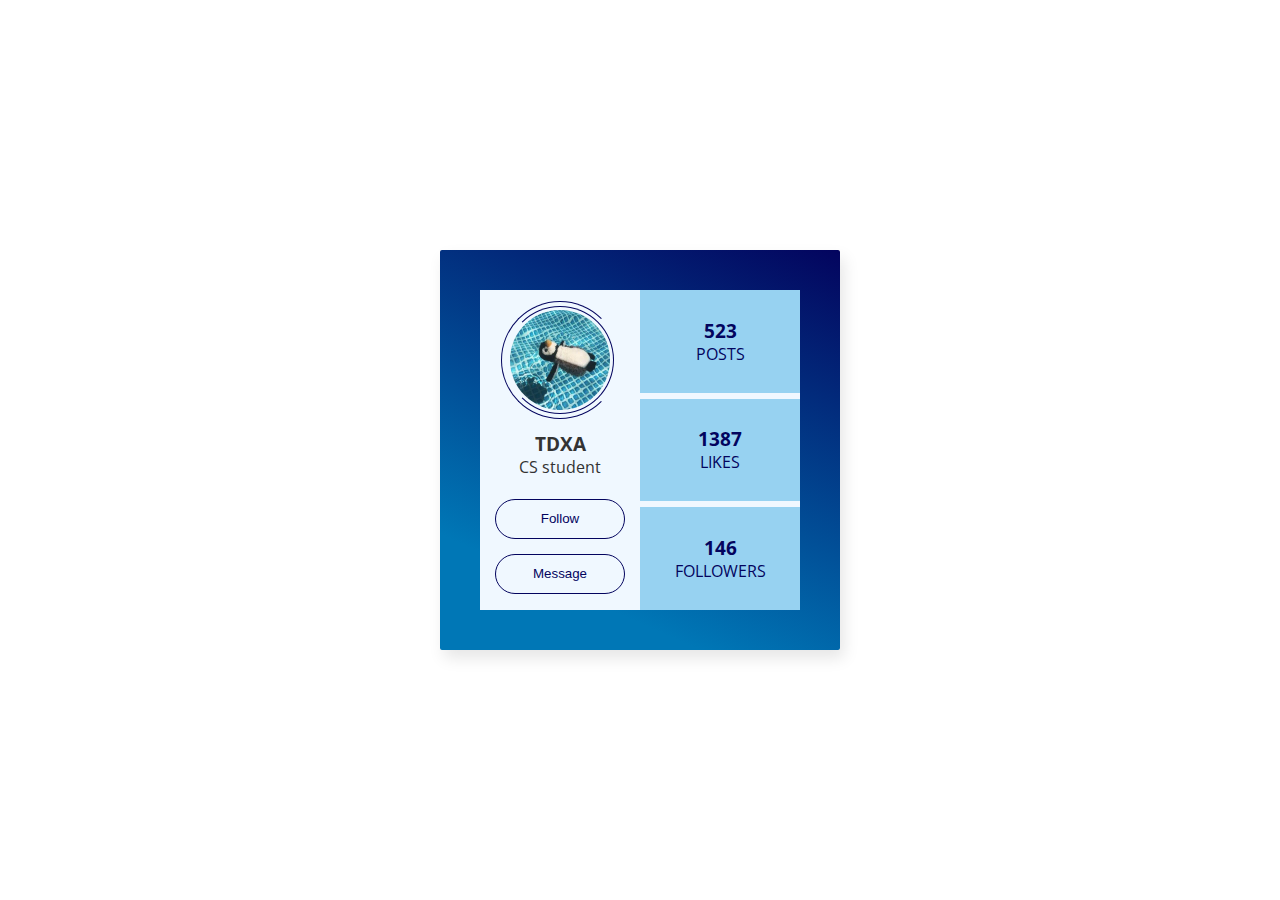
<file: N_006/index.html>
<!DOCTYPE html>
<html>

<head>
    <link rel="stylesheet" href="style.css" type="text/css">
</head>

<body>
    <div class="frame">
        <div class="center">
            <div class="container">
                <div class="left">
                    <div class="profile">
                        <div class="photo"> 
                                
                            <div class="big circle"></div>
                            <div class="small circle"></div>
                            <img src="./avatar.jpg" alt="Profile picture" title="tdxa">
                        </div>
                        <div class="personal-data">
                            <h3>TDXA</h3>
                            <p>CS student</p>
                        </div>
                    </div>
                    <div class="buttons">
                        <button class="btn-follow">
                            Follow
                        </button>
                        <button class="btn-message">
                            Message
                        </button>
                    </div>
                </div>
                <div class="right">
                    <section>
                        <h3>523</h3>
                        <p>POSTS</p>
                    </section>
                    <section>
                        <h3>1387</h3>
                        <p>LIKES</p>
                    </section>
                    <section>
                        <h3>146</h3>
                        <p>FOLLOWERS</p>
                    </section>
                </div>
            </div>
        </div>
    </div>
</body>

</html>
</file>
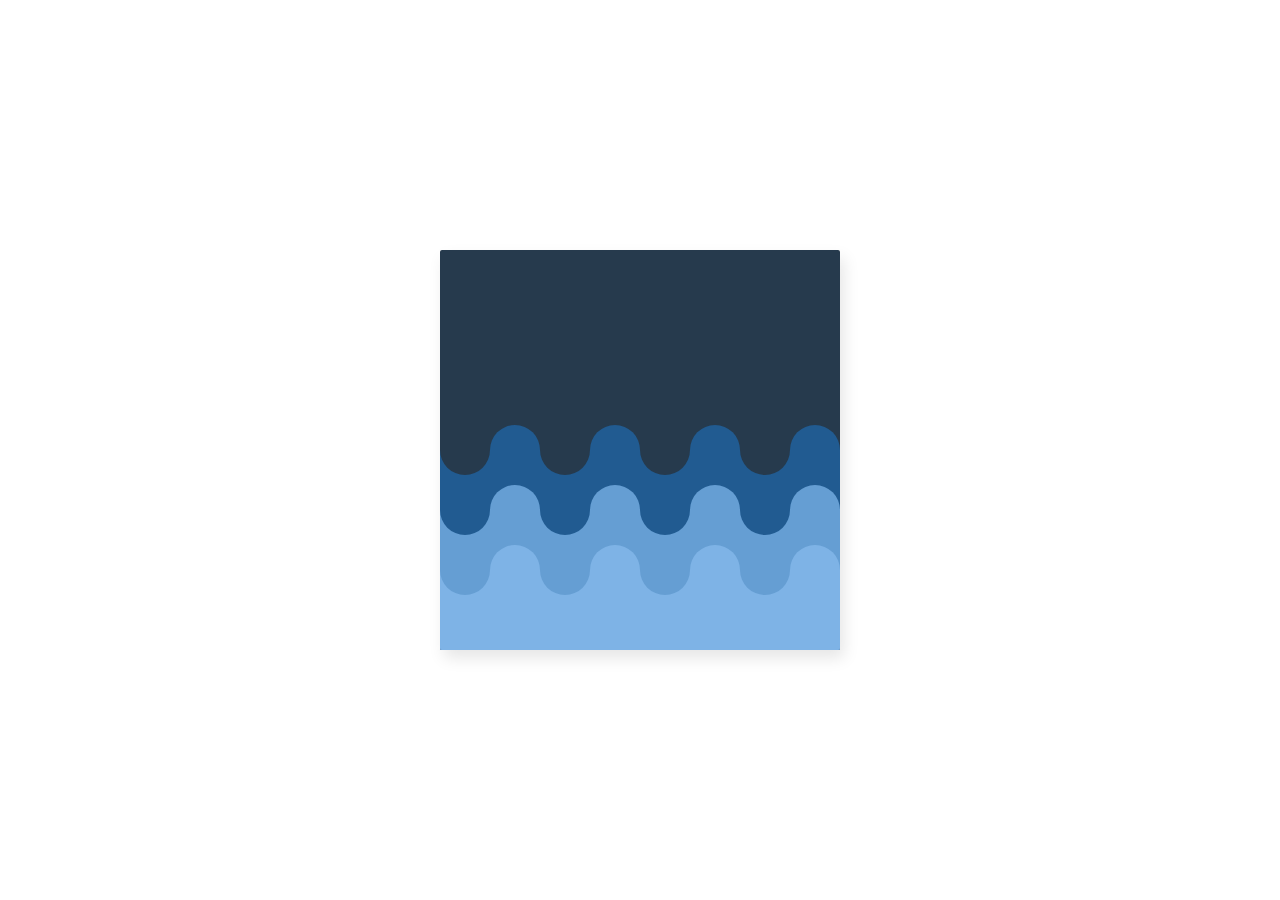
<file: N_054/index.html>
<!DOCTYPE html>
<html>
<link rel="stylesheet" href="style.css" type="text/css">

<head>

</head>

<body>
    <div class="frame">
        <div class="wave w-1">
            <section class="container">
                <div></div>
                <div></div>
                <div></div>
                <div></div>
                <div></div>
                <div></div>
                <div></div>
                <div></div>
                <div></div>
                <div></div>
            </section>
            <div class="water"></div>
        </div>
        <div class="wave w-2">
            <section class="container">
                <div></div>
                <div></div>
                <div></div>
                <div></div>
                <div></div>
                <div></div>
                <div></div>
                <div></div>
                <div></div>
                <div></div>
            </section>
            <div class="water"></div>
        </div>
        <div class="wave w-3">
            <section class="container">
                <div></div>
                <div></div>
                <div></div>
                <div></div>
                <div></div>
                <div></div>
                <div></div>
                <div></div>
                <div></div>
                <div></div>
            </section>
            <div class="water"></div>
        </div>

    </div>
</body>

</html>
</file>
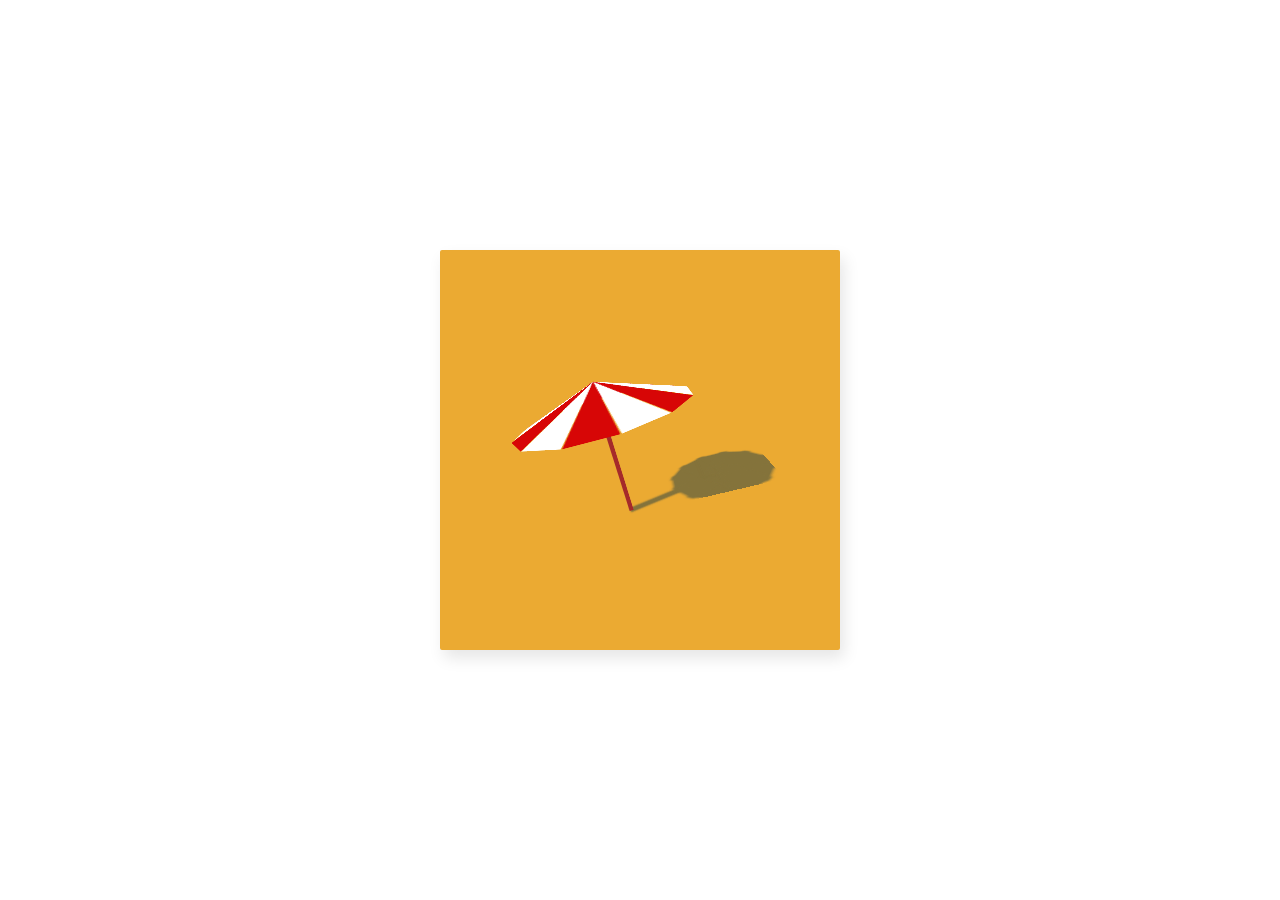
<file: N_067/index.html>
<!DOCTYPE html>
<html>

<head>
    <link rel="stylesheet" href="style.css" type="text/css">
</head>

<body>
    <div class="frame">
        <div class="umbrella">
            <div class="pole"></div>
            <div class="shadow-pole"></div>
            <div class="umbrella-top">
                <div class="triangle triangle-1"></div>
                <div class="triangle triangle-2"></div>
                <div class="triangle triangle-3"></div>
                <div class="triangle triangle-4"></div>
                <div class="triangle triangle-5"></div>
                <div class="triangle triangle-6"></div>
                <div class="triangle triangle-7"></div>
                <div class="triangle triangle-8"></div>
                <div class="triangle triangle-9"></div>
                <div class="triangle triangle-10"></div>
                <div class="triangle triangle-11"></div>
                <div class="triangle triangle-12"></div>
            </div>
            <div class="shadow-umbrella-top">
                <div class="triangle triangle-1"></div>
                <div class="triangle triangle-2"></div>
                <div class="triangle triangle-3"></div>
                <div class="triangle triangle-4"></div>
                <div class="triangle triangle-5"></div>
                <div class="triangle triangle-6"></div>
                <div class="triangle triangle-7"></div>
                <div class="triangle triangle-8"></div>
                <div class="triangle triangle-9"></div>
                <div class="triangle triangle-10"></div>
                <div class="triangle triangle-11"></div>
                <div class="triangle triangle-12"></div>
            </div>
        </div>
    </div>
</body>

</html>
</file>
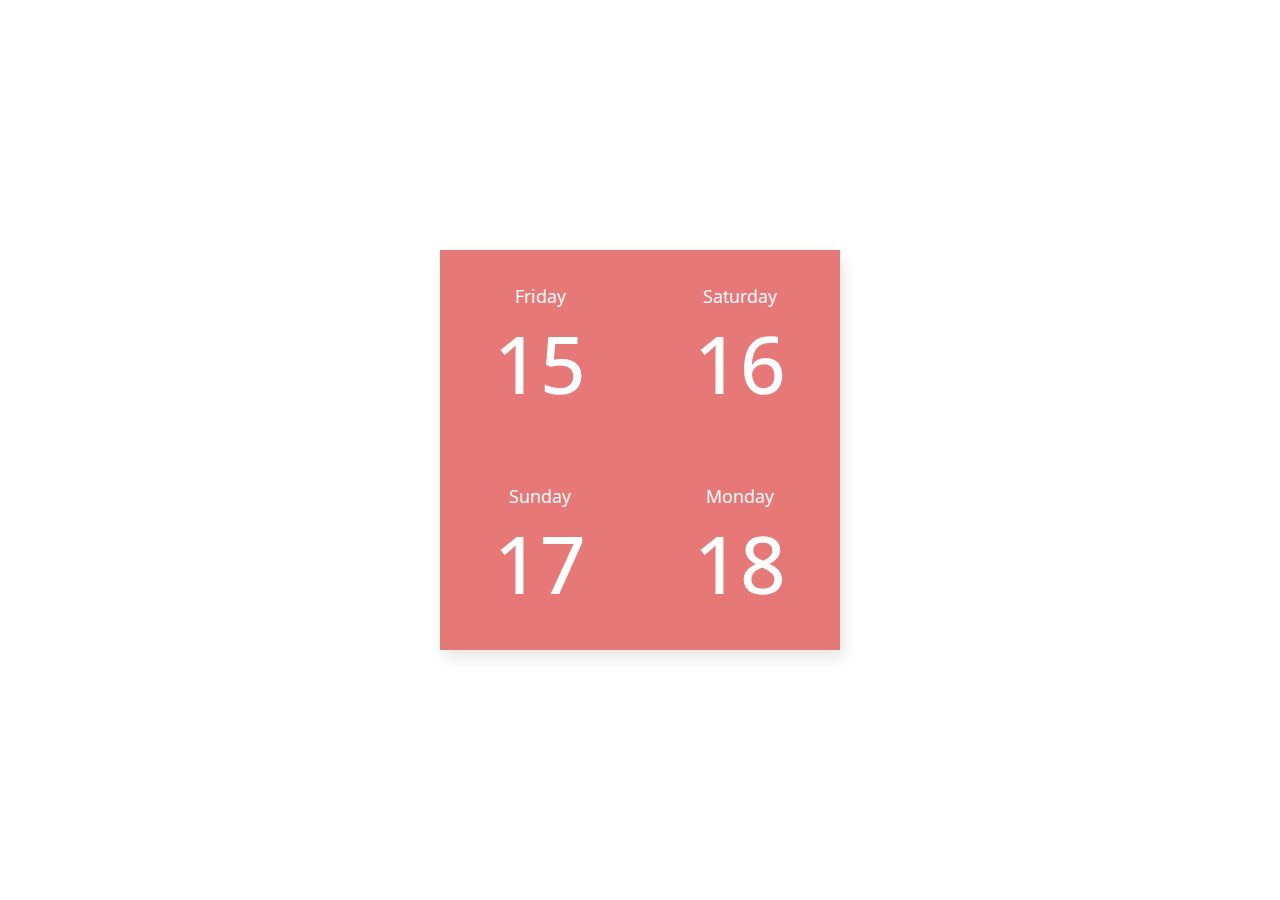
<file: N_070/index.html>
<!DOCTYPE html>
<html>

<head>
    <link rel="stylesheet" href="style.css" type="text/css">
</head>

<body>
    <div class="frame">
        <div class="block">
            <span class="day">Friday</span>
            <span class="number">15</span>
        </div>
        <div class="block">
            <span class="day">Saturday</span>
            <span class="number">16</span>
        </div>
        <div class="block">
            <span class="day">Sunday</span>
            <span class="number">17</span>
        </div>
        <div class="block">
            <span class="day">Monday</span>
            <span class="number">18</span>
        </div>
    </div>
</body>

</html>
</file>
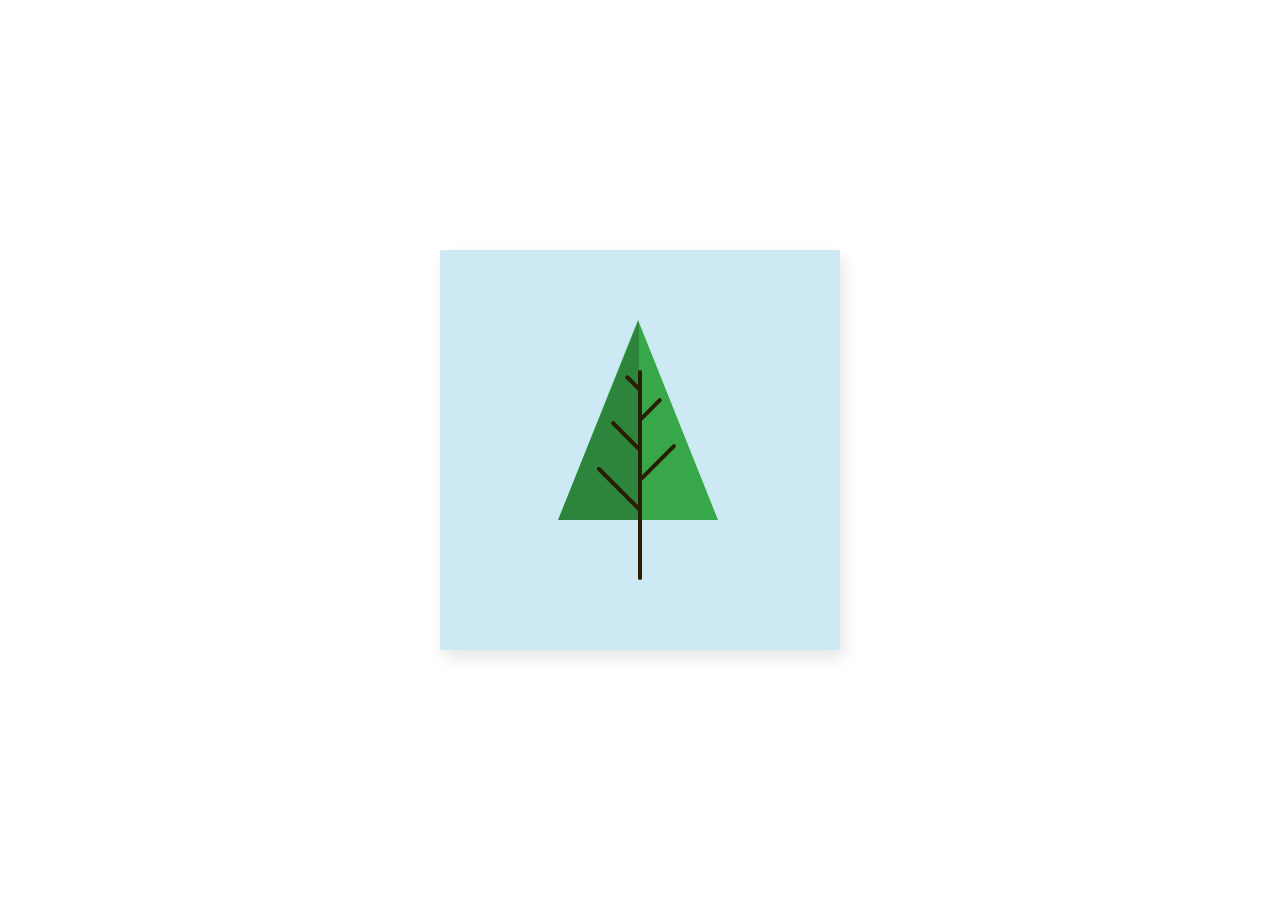
<file: N_094/index.html>
<!DOCTYPE html>
<html>

<head>
    <link rel="stylesheet" href="style.css" type="text/css">
</head>

<body>
    <div class="frame">
        <div class="tree">
            <div class="leafs"></div>
            <div class="trunk">
                <div class="branch"></div>
                <div class="branch"></div>
                <div class="branch"></div>
                <div class="branch"></div>
                <div class="branch"></div>
            </div>
        </div>
    </div>
</body>
</html>
</file>
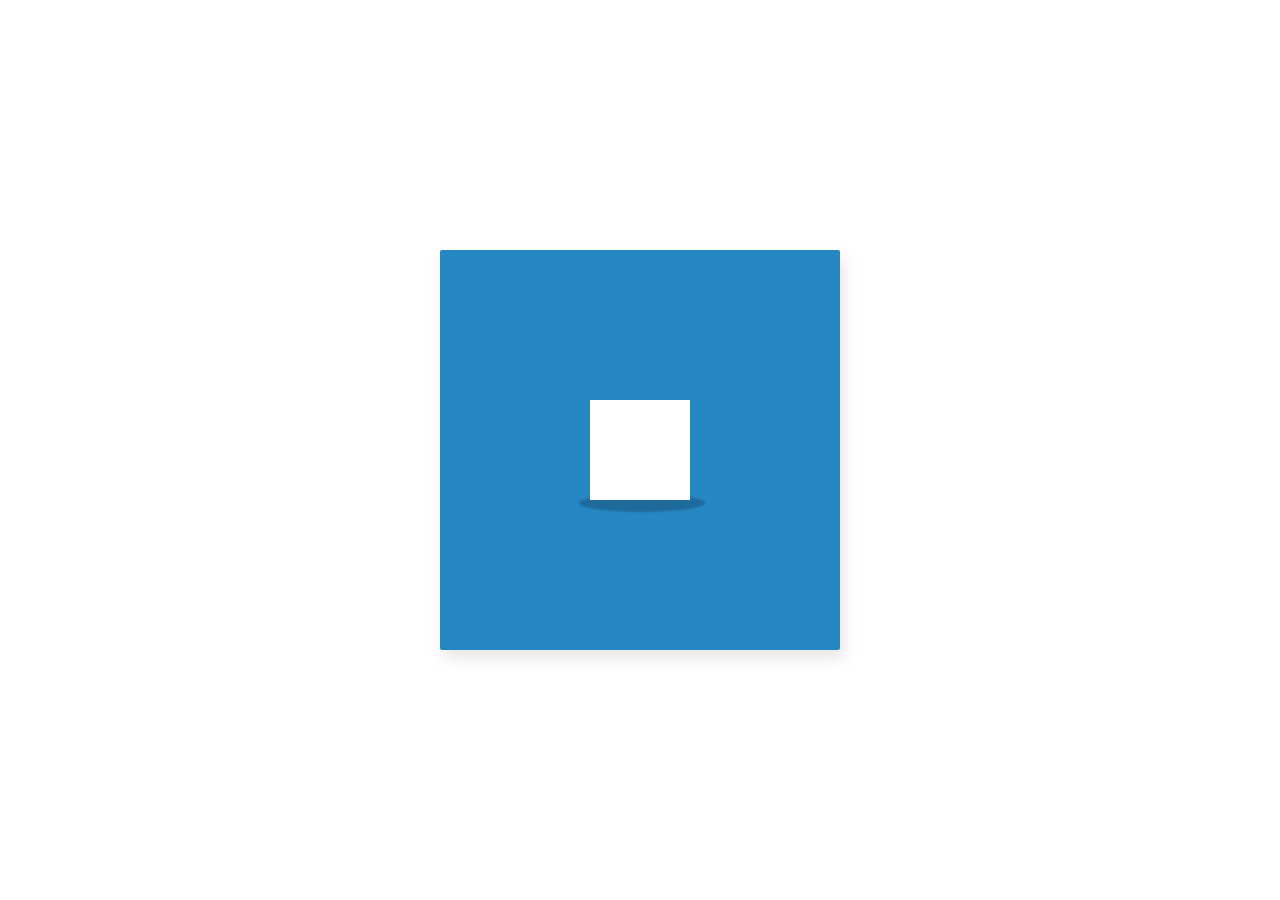
<file: N_096/index.html>
<!DOCTYPE html>
<html>

<head>
    <link rel="stylesheet" href="style.css" type="text/css">
</head>

<body>
    <div class="frame">
        <div class="center">
            <div class="jump">
                <div class="squezze">
                    <div class="rotate">
                        <div class="square"></div>
                    </div>
                </div>
            </div>
            <div class="shadow"></div>
        </div>
    </div>
</body>

</html>
</file>
<file: N_006/style.css>
@import url(https://fonts.googleapis.com/css?family=Open+Sans:700,300);
*{
    margin: 0;
    padding: 0;
    box-sizing: border-box;
}

.frame {
    position: absolute;
    top: 50%;
    left: 50%;
    width: 400px;
    height: 400px;
    margin-top: -200px;
    margin-left: -200px;
    border-radius: 2px;
	box-shadow: 4px 8px 16px 0 rgba(0,0,0,0.1);
	overflow: hidden;
    background: #fff;
    color: #333;
	font-family: 'Open Sans', Helvetica, sans-serif;
	-webkit-font-smoothing: antialiased;
	-moz-osx-font-smoothing: grayscale;
}

.center {
    position: absolute;
    display: flex;
    width: 100%;
    height: 100%;
    top: 50%;
    left: 50%;
    transform: translate(-50%,-50%);
    background: rgb(3,4,94);
    background: linear-gradient(204deg, rgba(3,4,94,1) 0%, rgba(0,119,182,1) 80%);
    box-shadow: 4px 8px 16px 0 rgba(0,0,0,0.1);
    padding: 0;
}

.container{
    width: 100%;
    margin: 40px;
    display: flex;
    background-color: aliceblue;
}

/* ----------------------
    LEFT SECTION
------------------------*/

.left{
    width: 50%;
}

.right{
    width: 50%;
    display: grid;
    grid-row-gap: 3px;
}

.profile, 
.buttons{
    display: flex;
    flex-direction: column;
    align-items: center;
    justify-content: space-around;
    height: 65%;
}

.profile{
    padding: 10px 0px;
}

/* ----------------------
    PROFILE PICTURE
------------------------*/
.photo{
    display: flex;
    position: relative;
    align-items: center;
    justify-content: center;
    width: 100px;
    height: 100px;
}

.photo:hover .small{
    transform: rotate(360deg);
}
.photo:hover .big{
    transform: rotate(-360deg);
}

.circle{
    position:absolute;
    border-radius: 50%;
    border: 1px solid black;
    transition: all 1s ease-in-out;
}

.small{
    width: 108px;
    height: 108px;
    border-color: #03045E;
    border-left-color: transparent;
}

.big{
    width: 118px;
    height: 118px;
    border-color: #03045E;
    border-right-color: transparent;
}

img{
    width: 100px;
    height: 100px;
    border-radius: 50%;
}

/* ----------------------
    PERSONAL DATA
            &
        BUTTONS 
------------------------*/

.personal-data{
    text-align: center;
}

.buttons{
    justify-content: center;
    height: 30%;
    width: 100%;
}

.btn-follow,
.btn-message{
    width: 130px;
    height: 40px;
    border: 1px solid #03045E;
    border-radius: 20px;
    background-color: aliceblue;
    color: #03045E;
}

.btn-message{
    margin-top: 15px;
}

button:hover{
    color: aliceblue;
    background: #03045E;
    cursor: pointer;
}

/* ----------------------
    RIGHT SECTION
------------------------*/

.right section{
    display: flex;
    flex-direction: column;
    align-items: center;
    justify-content: center;
    background-color: #97d2f1;
    color: #03045E;
}
.right section:nth-child(2){
	margin: 3px 0;
}
section:hover{
    cursor: pointer;
    background: #68c2f3;
}
</file>
<file: N_054/style.css>
.frame {
position: absolute;
top: 50%;
left: 50%;
width: 400px;
height: 400px;
margin-top: -200px;
margin-left: -200px;
border-radius: 2px;
box-shadow: 4px 8px 16px 0 rgba(0,0,0,0.1);
overflow: hidden;
background: #263A4D;
color: #333;
font-family: 'Open Sans', Helvetica, sans-serif;
-webkit-font-smoothing: antialiased;
-moz-osx-font-smoothing: grayscale;
}

.wave{
    position: absolute;
    bottom: 0%;
    width: 450px;
}

.wave .container{
    margin: 0;
    padding: 0;
    top: -25px;
    list-style: none;
    position: absolute;
    display: grid;
    grid-template-rows: 50px;
    grid-template-columns: repeat(9,50px);
}

.wave section div {
	display: inline-block;
	margin:0;
	background-color: #5d90bf;
}

.wave section div:nth-of-type(odd) {
	border-radius: 50% 50% 0 0;
}
.wave section div:nth-of-type(even) {
	border-radius: 0 0 50% 50%;
}



/* waves */
.w-1{
    z-index: 3;
    left: -50px;
    animation: move_wave 6s linear infinite;
}

.w-1 section div{
    background: #7EB3E6;
}

.w-1 section div:nth-of-type(even){
    background: #659ed3;
}

.w-1 .water{
    background-color: #7EB3E6;
    height: 80px;
}



.w-2{
    z-index: 2;
    left: -50px;
    animation: move_wave 4s linear infinite;
}

.w-2 section div{
    background: #659ed3;
}

.w-2 section div:nth-of-type(even){
    background: #215b91;
}

.w-2 .water{
    background-color: #659ed3;
    height: 140px;
}


.w-3{
    z-index: 1;
    left: -50px;
    animation: move_wave 6s linear infinite;
}

.w-3 section div{
    background: #215b91;
}

.w-3 section div:nth-of-type(even){
    background: #263A4D;
}

.w-3 .water{
    background: #215b91;
    height: 200px;
}



/* animation */
@keyframes move_wave{
    0% {
		transform: translateX(0px);
	}
	50% {
		transform: translateX(40px);
	}
	100%{
		transform: translateX(0px);
	}
}
</file>
<file: N_067/style.css>
@import url(https://fonts.googleapis.com/css?family=Open+Sans:700,300);
*{
    margin: 0;
    padding: 0;
    box-sizing: border-box;
}

.frame {
    position: absolute;
    top: 50%;
    left: 50%;
    width: 400px;
    height: 400px;
    margin-top: -200px;
    margin-left: -200px;
    border-radius: 2px;
	box-shadow: 4px 8px 16px 0 rgba(0,0,0,0.1);
	overflow: hidden;
    background: rgb(235, 170, 50);
    color: #fff;
	font-family: 'Open Sans', Helvetica, sans-serif;
	-webkit-font-smoothing: antialiased;
	-moz-osx-font-smoothing: grayscale;
    perspective: 350px;
}

.umbrella{
    position: absolute;
    left: 13%;
    top: 8%;
    transform-style: preserve-3d;
    transform: rotateX(70deg) rotateY(-15deg);
}

/* 
-------------------------    
UMBRELLA POLE
-------------------------
*/

.umbrella .pole{
    position: absolute;
    z-index: 2;
    width: 5px;
    height: 150px;
    top: 100px;
    left: 97px;
    background: brown;
    transform-origin: 50% 0%;
    transform: translateZ(-1px) rotateX(-90deg);
}

.umbrella .shadow-pole{
    position: absolute;
    z-index: -1;
    width: 4px;
    height: 70px;
    top: 100px;
    left: 97px;
    background: #84733b;
    transform-origin: 50% 0%;
    transform: translateZ(-150px) rotateX(-90deg) rotateZ(260deg);
    box-shadow: 0 0 2px 1px #84733b;
}


/* 
-------------------------    
UMBRELLA TOP
-------------------------
*/

.umbrella .umbrella-top{
    position: relative;
    z-index: 3;
    width: 200px;
    height: 200px;
    transform-style: preserve-3d;
    animation: rotateUmbrella 5s linear infinite;
}

.umbrella .umbrella-top .triangle{
    position: absolute;
    top: 100px;
    left: 77px;
    width: 0;
    height: 0;
    border-style: solid;
    border-width: 0 24px 98px 24px;
    border-color: transparent transparent #fff transparent;
    transform-origin: 50% 0;
}

.umbrella .umbrella-top .triangle-1{
    transform: rotateZ(0deg) rotateX(-20deg);
    border-color: transparent transparent #D70606 transparent;

}

.umbrella .umbrella-top .triangle-2{
    transform: rotateZ(30deg) rotateX(-20deg);
    border-color: transparent transparent #fff transparent;

}
.umbrella .umbrella-top .triangle-3{
    transform: rotateZ(60deg) rotateX(-20deg);
    border-color: transparent transparent #D70606 transparent;

}
.umbrella .umbrella-top .triangle-4{
    transform: rotateZ(90deg) rotateX(-20deg);
    border-color: transparent transparent #fff transparent;

}
.umbrella .umbrella-top .triangle-5{
    transform: rotateZ(120deg) rotateX(-20deg);
    border-color: transparent transparent #D70606 transparent;

}

.umbrella .umbrella-top .triangle-6{
    transform: rotateZ(150deg) rotateX(-20deg);
    border-color: transparent transparent #fff transparent;

}

.umbrella .umbrella-top .triangle-7{
    transform: rotateZ(180deg) rotateX(-20deg);
    border-color: transparent transparent #D70606 transparent;

}

.umbrella .umbrella-top .triangle-8{
    transform: rotateZ(210deg) rotateX(-20deg);
    border-color: transparent transparent #fff transparent;

}

.umbrella .umbrella-top .triangle-9{
    transform: rotateZ(240deg) rotateX(-20deg);
    border-color: transparent transparent #D70606 transparent;

}

.umbrella .umbrella-top .triangle-10{
    transform: rotateZ(270deg) rotateX(-20deg);
    border-color: transparent transparent #fff transparent;

}

.umbrella .umbrella-top .triangle-11{
    transform: rotateZ(300deg) rotateX(-20deg);
    border-color: transparent transparent #D70606 transparent;

}

.umbrella .umbrella-top .triangle-12{
    transform: rotateZ(330deg) rotateX(-20deg);
    border-color: transparent transparent #fff transparent;

}

@keyframes rotateUmbrella{
    from{
        transform: rotateZ(0deg);
    }to{
        transform: rotateZ(360deg);
    }
}


/* 
-------------------------    
SHADOW UMBRELA TOP
-------------------------
*/

.umbrella .shadow-umbrella-top{
    position: absolute;
    z-index: -1;
    width: 200px;
    height: 200px;
    top: 0;
    left: 0;
    border-radius: 50%;
    transform: translateZ(-150px) translateX(120px) translateY(-40px) scale(0.9);
    animation: rotateShadow 5s linear infinite;
}

.umbrella .shadow-umbrella-top .triangle{
    position: absolute;
    top: 100px;
    left: 70px;
    width: 0;
    height: 0;
    border-style: solid;
    border-width: 0 21px 70px 21px;
    border-color: transparent transparent #84733b transparent;
    transform-origin: 50% 0;
    box-shadow: 0 0 4px 2px #84733b;
}


.umbrella .shadow-umbrella-top .triangle-1{
    transform: rotateZ(0deg) rotateX(-20deg) translateY(-1px);
}

.umbrella .shadow-umbrella-top .triangle-2{
    transform: rotateZ(30deg) rotateX(-20deg) translateY(-1px);
}
    
.umbrella .shadow-umbrella-top .triangle-3{
    transform: rotateZ(60deg) rotateX(-20deg) translateY(-1px);
}

.umbrella .shadow-umbrella-top .triangle-4{
    transform: rotateZ(90deg) rotateX(-20deg) translateY(-1px);
}

.umbrella .shadow-umbrella-top .triangle-5{
    transform: rotateZ(120deg) rotateX(-20deg) translateY(-1px);
}

.umbrella .shadow-umbrella-top .triangle-6{
    transform: rotateZ(150deg) rotateX(-20deg) translateY(-1px);
}

.umbrella .shadow-umbrella-top .triangle-7{
    transform: rotateZ(180deg) rotateX(-20deg) translateY(-1px);
}

.umbrella .shadow-umbrella-top .triangle-8{
    transform: rotateZ(210deg) rotateX(-20deg) translateY(-1px);
}

.umbrella .shadow-umbrella-top .triangle-9{
    transform: rotateZ(240deg) rotateX(-20deg) translateY(-1px);
}

.umbrella .shadow-umbrella-top .triangle-10{
    transform: rotateZ(270deg) rotateX(-20deg) translateY(-1px);
}

.umbrella .shadow-umbrella-top .triangle-11{
    transform: rotateZ(300deg) rotateX(-20deg) translateY(-1px);
}

.umbrella .shadow-umbrella-top .triangle-12{
    transform: rotateZ(330deg) rotateX(-20deg) translateY(-1px);
}



@keyframes rotateShadow{
    from {
        transform: translateZ(-150px) translateX(120px) translateY(-40px) scale(0.9) rotateZ(0deg);
    }to {
        transform: translateZ(-150px) translateX(120px) translateY(-40px) scale(0.9) rotateZ(360deg);
    }
}
</file>
<file: N_070/style.css>
@import url(https://fonts.googleapis.com/css?family=Open+Sans:700,300);

.frame {
    position: absolute;
    top: 50%;
    left: 50%;
    width: 400px;
    height: 400px;
    margin-top: -200px;
    margin-left: -200px;
    border-radius: 2px;
	box-shadow: 4px 8px 16px 0 rgba(0,0,0,0.1);
	overflow: hidden;
    background: rgb(54, 52, 52);
    color: #333;
	font-family: 'Open Sans', Helvetica, sans-serif;
	-webkit-font-smoothing: antialiased;
	-moz-osx-font-smoothing: grayscale;
    display: flex;
    flex-wrap: wrap;
}

.block{
    height: 50%;
    width: 50%;
    display: flex;
    justify-content: center;
    align-content: center;
    align-items: center;
    flex-flow: column;
    transition: all 0.3d ease-in-out;
    background-color: rgb(230, 120, 120);;
}

.block:hover{
    box-sizing: inset 1px 1px 1px 1px rgba(0, 0, 0, 0.224);
    transform: scale(0.97);
}

span{
    color: #fff;
}

.day{
    font-size: 18px;
}

.number{
    font-size: 80px;
    font-weight: 500;
}
</file>
<file: N_094/style.css>
@import url(https://fonts.googleapis.com/css?family=Open+Sans:700,300);


.frame {
    position: absolute;
    top: 50%;
    left: 50%;
    width: 400px;
    height: 400px;
    margin-top: -200px;
    margin-left: -200px;
    border-radius: 2px;
    box-shadow: 4px 8px 16px 0 rgba(0,0,0,0.1);
    overflow: hidden;
    background: rgb(205, 233, 243);
    color: #333;
    font-family: 'Open Sans', Helvetica, sans-serif;
    -webkit-font-smoothing: antialiased;
    -moz-osx-font-smoothing: grayscale;
}

.center {
    position: absolute;
    top: 50%;
    left: 50%;
    transform: translate(-50%,-50%);
}

.tree {
    position: absolute;
    z-index: 2;
    top: 120px;
    left: 198px;
}

.tree .leafs {
    position: absolute;
    z-index: -1;
    width: 0;
    height: 0;
    top: -50px;
    left: -80px;
    border-style: solid;
    border-width: 0 80px 200px 80px;
    border-color: transparent transparent #37a749 transparent;
    animation: horizontalScale 1s ease-in-out 0.7s both;
}


.tree .leafs:before {
    position: absolute;
    content: "";
    display: block;
    width: 0;
    height: 0;
    top: 0;
    left: -80px;
    border-style: solid;
    border-width: 0 0px 200px 81px;
    border-color: transparent transparent rgba(0, 0, 0, 0.2) transparent;
}



.tree .trunk {
    position: relative;
    width: 4px;
    height: 210px;
    background: #291d03;
    border-radius: 2px;
    transform-origin: 50% 100%;
    animation: verticalScale 0.7s ease-in-out both;
}

.tree .trunk .branch {
    position: absolute;
    width: 4px;
    height: 60px;
    background: #291d03;
    border-radius: 2px;
    transform-origin: 50% 100%;
}

.tree .trunk > .branch {
    transform: rotate(-45deg);
}

.tree .trunk > .branch:nth-child(2n) {
    transform: rotate(45deg);
}

.tree .trunk > .branch:nth-child(1) {
    top: 0px;
    height: 20px;
}

.tree .trunk > .branch:nth-child(2) {
    top: 20px;
    height: 30px;
}

.tree .trunk > .branch:nth-child(3) {
    top: 40px;
    height: 40px;
}

.tree .trunk > .branch:nth-child(4) {
    top: 60px;
    height: 50px;
}

.tree .trunk > .branch:nth-child(5) {
    top: 80px;
    height: 60px;
}

@keyframes horizontalScale {
    0% {
        transform: scaleX(0);
    }
    60% {
        transform: scaleX(1.1);
    }
    80% {
        transform: scaleX(0.95);
    }
    100% {
        transform: scaleX(1);
    }
}

@keyframes verticalScale {
    0% {
        transform: scaleY(0);
    }
    60% {
        transform: scaleY(1.1);
    }
    80% {
        transform: scaleY(0.95);
    }
    100% {
        transform: scaleY(1);
    }
}
</file>
<file: N_096/style.css>
.frame {
    position: absolute;
    top: 50%;
    left: 50%;
    width: 400px;
    height: 400px;
    margin-top: -200px;
    margin-left: -200px;
    border-radius: 2px;
    box-shadow: 4px 8px 16px 0 rgba(0,0,0,0.1);
    overflow: hidden;
    background: rgb(38, 134, 194);
    color: #333;
    font-family: 'Open Sans', Helvetica, sans-serif;
    -webkit-font-smoothing: antialiased;
    -moz-osx-font-smoothing: grayscale;
}

.center {
    position: absolute;
    top: 50%;
    left: 50%;
    transform: translate(-50%,-50%);
    
}

.jump{
    animation: jump 1.5s ease-in-out infinite both;
}

.squezze{
    transform-origin: 50% 100%;
    animation: squezze 1.5s cubic-bezier(0.75,0.05, 0.3, 0.97) infinite;
}

.rotate{
    animation: rotate 1.5s ease-in-out infinite;
}

.square{
    height: 100px;
    width: 100px;
    background-color: white;
}

.shadow {
	position: absolute;
	z-index: -1;
	bottom: -2px;
	left: -5px;
	right: -5px;
	height: 2px;
	border-radius: 50%;
	background: rgba(0, 0, 0, 0.2);
	box-shadow: 2px 2px 2px 8px rgba(0, 0, 0, 0.2);
	animation: shadow 1.5s ease-in-out infinite;
}

@keyframes jump{
    0%{
        transform: translateY(-100px);
    }
    30%,50%{
        transform: translateY(0);
    }
    100%{
        transform: translateY(-100px);
    }
}

@keyframes squezze{
    0%, 5%{
        transform: scale(1);
    }
    45%{
        transform: scale(1.8,0.5);
    }
    100%{
        transform: scale(1);
    }
}


@keyframes rotate {
	0% {
		transform: rotate(-170deg);
	}
	20%,
	90% {
		transform: rotate(0deg);
	}
	100% {
		transform: rotate(170deg);
	}
}

@keyframes shadow {
	0%,
	100% {
		transform: scaleX(0.5);
	}
	45%,
	50% {
		transform: scaleX(1.8);
	}
}
</file>
